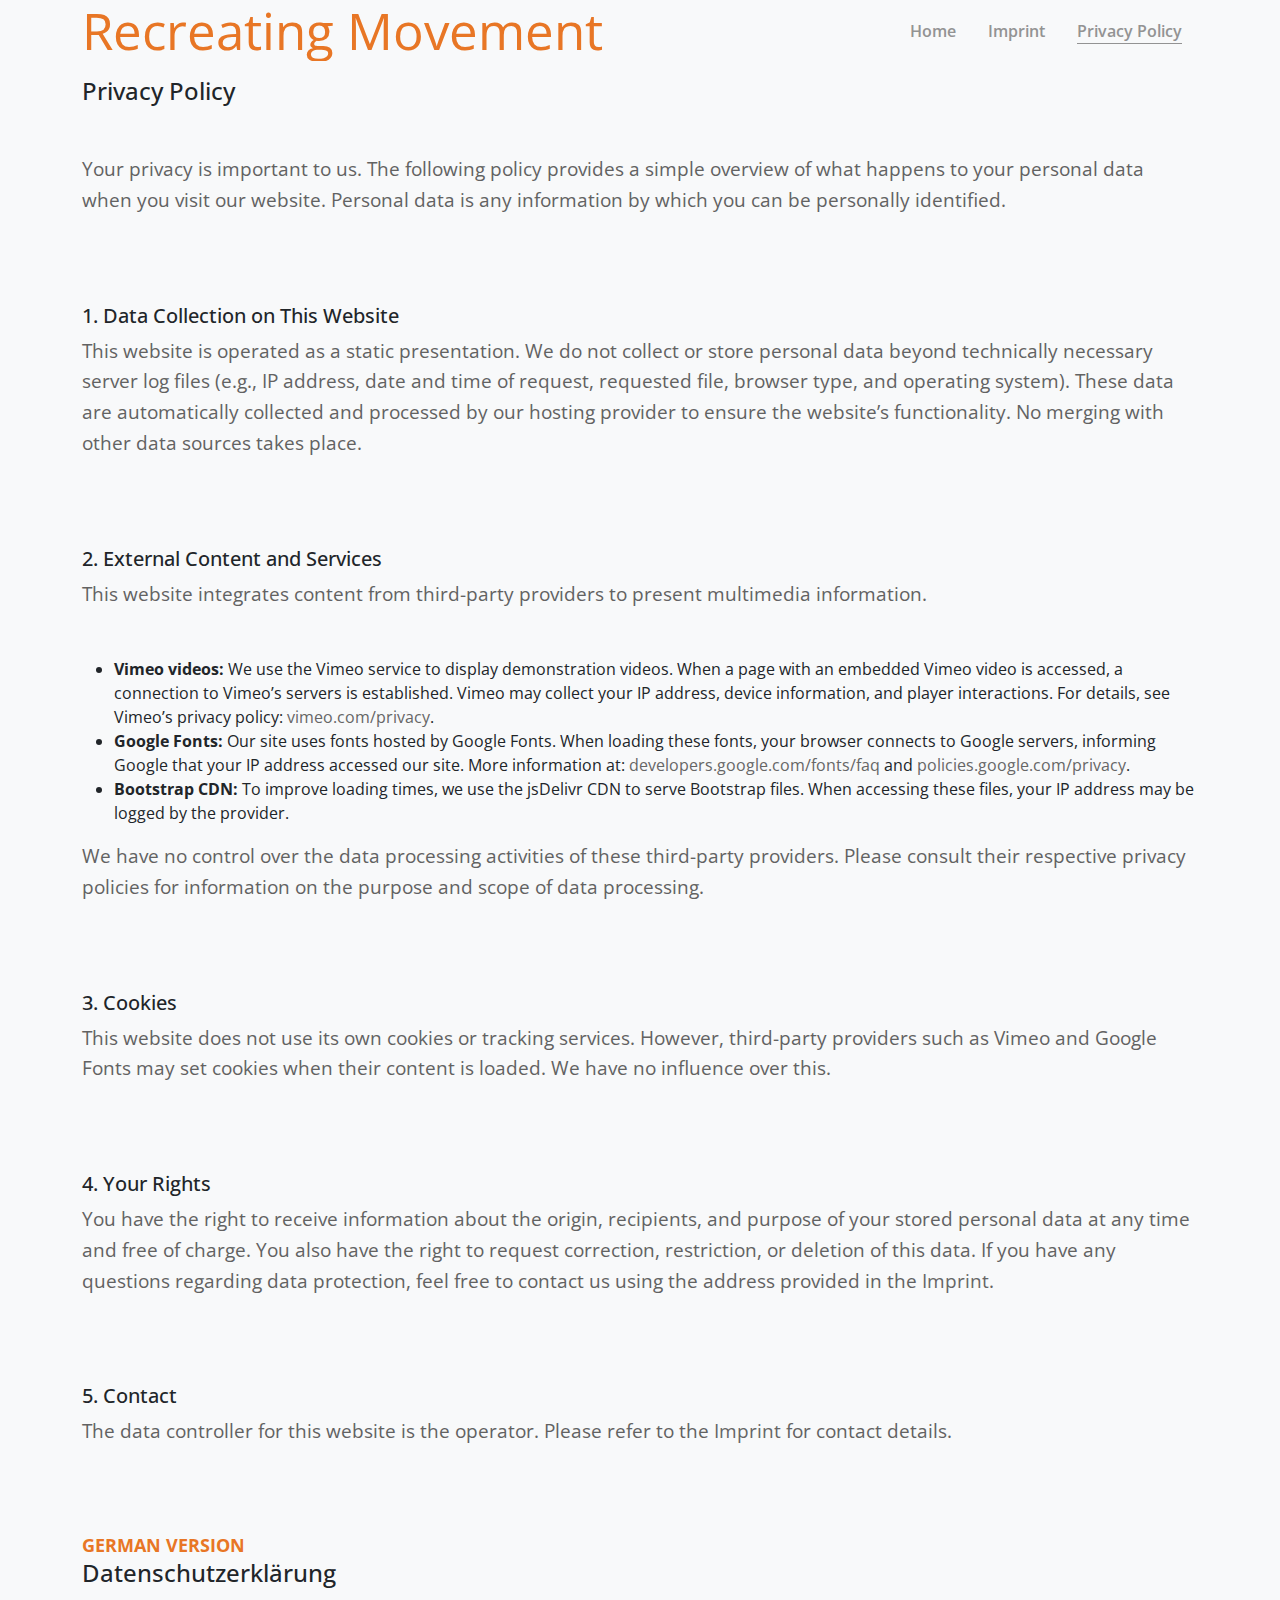
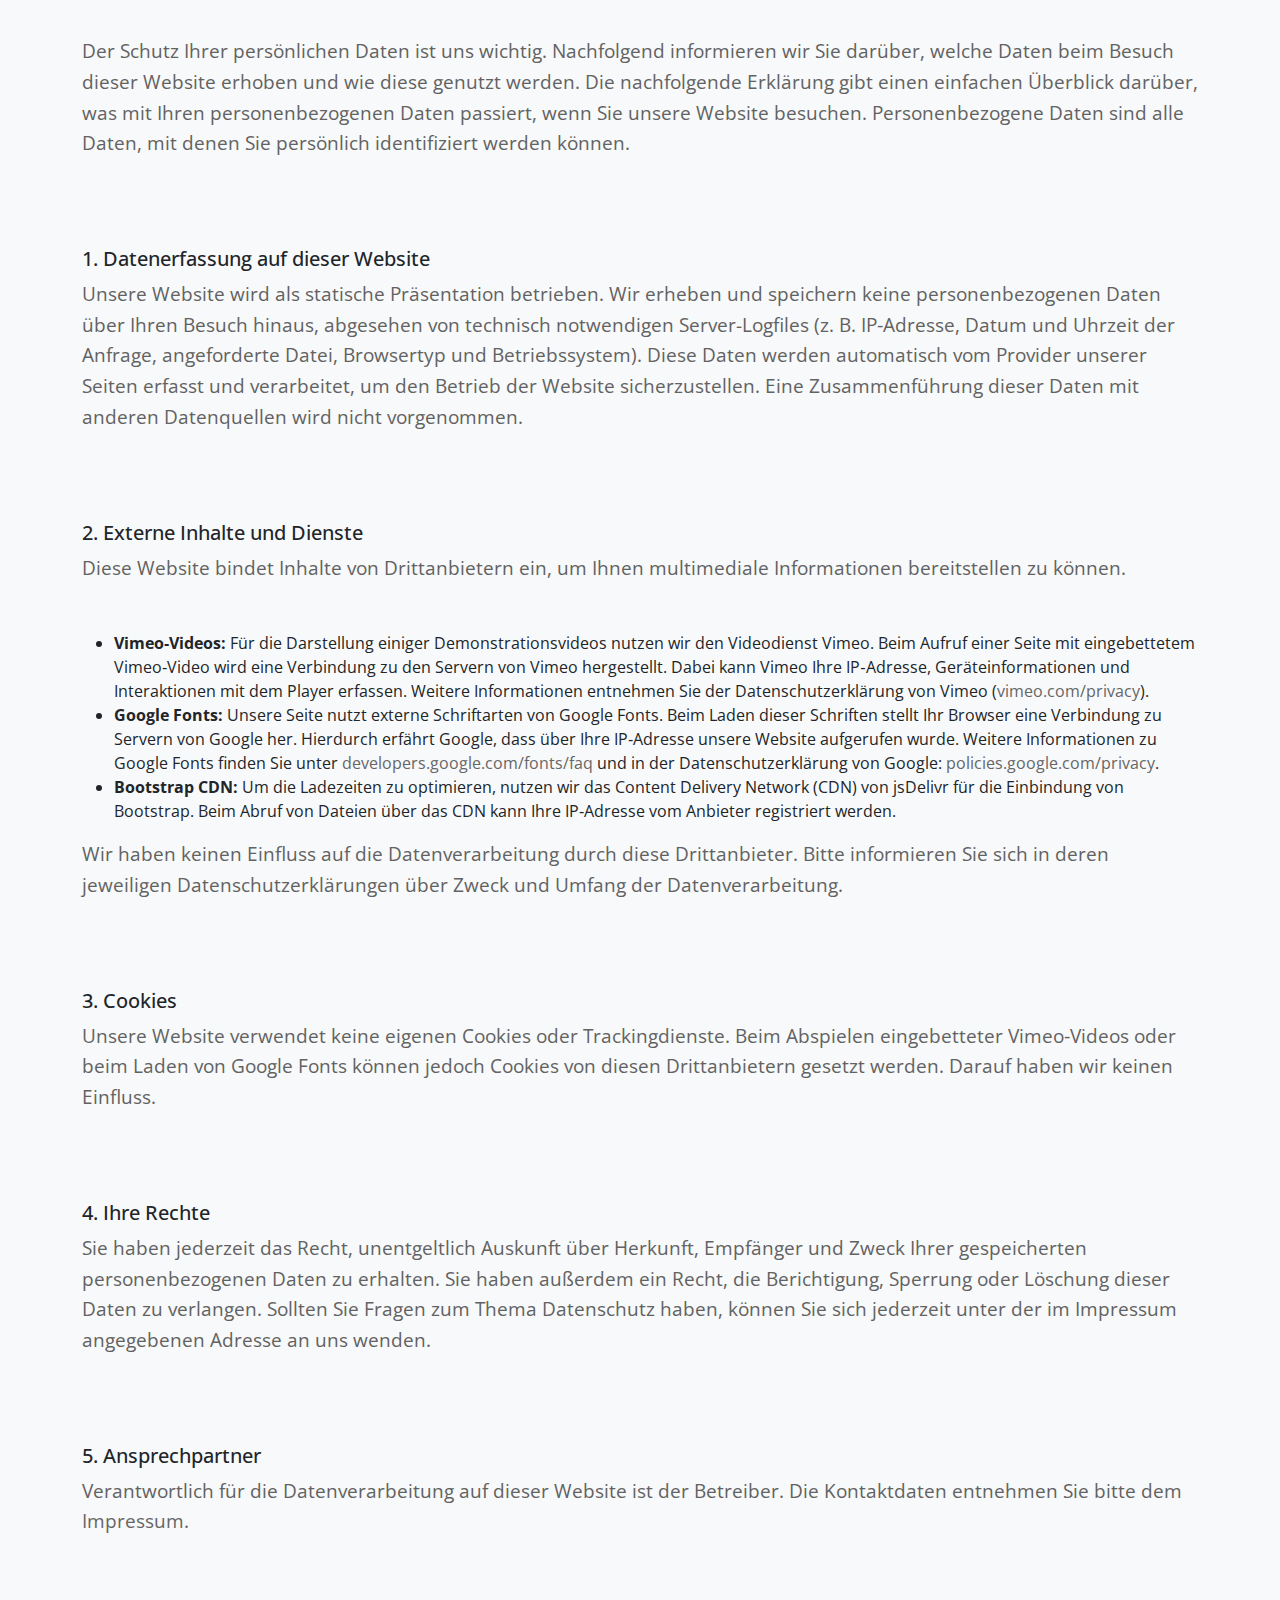
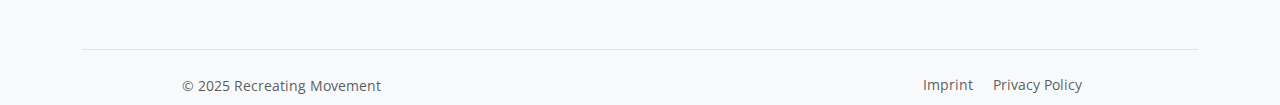
<file: datenschutz.html>
<!DOCTYPE html>
<html lang="de">
<head>
  <meta charset="UTF-8">
  <meta name="viewport" content="width=device-width, initial-scale=1.0">
  <title>Datenschutzerklärung – Recreating Movement</title>
  <meta name="description" content="Datenschutzerklärung für die Website Recreating Movement.">
  <link rel="icon" type="image/png" href="img/Favicon_rm.png">
  <!-- Styles -->
  <link href="https://cdn.jsdelivr.net/npm/bootstrap@5.3.0/dist/css/bootstrap.min.css" rel="stylesheet">
  <link href="style.css" rel="stylesheet">
</head>
<body>
  <!-- Skip link -->
  <a href="#main-content" class="skip-link">Zum Inhalt springen</a>
  <div class="container">
    <main class="main-container" id="main-content" role="main">
      <!-- Header with navigation -->
      <header class="sticky-header mb-4">
        <div class="d-flex justify-content-between align-items-center">
          <h1 class="title mb-0">Recreating Movement</h1>
          <div class="nav-inline">
            <nav aria-label="Hauptnavigation">
              <ul class="nav">
                <li class="nav-item"><a href="index.html" class="nav-link">Home</a></li>
                <li class="nav-item"><a href="impressum.html" class="nav-link">Imprint</a></li>
                <li class="nav-item"><a href="datenschutz.html" class="nav-link active">Privacy Policy</a></li>
              </ul>
            </nav>
          </div>
        </div>
      </header>

            <!-- Content -->
      <section class="content-100">
        <h4>Privacy Policy</h4>
      </section>
      <section class="content-100">
        <p>Your privacy is important to us. The following policy provides a simple overview of what happens to your personal data when you visit our website. Personal data is any information by which you can be personally identified.</p>
      </section>
      <section class="content-100">
        <h5>1. Data Collection on This Website</h5>
        <p>This website is operated as a static presentation. We do not collect or store personal data beyond technically necessary server log files (e.g., IP address, date and time of request, requested file, browser type, and operating system). These data are automatically collected and processed by our hosting provider to ensure the website’s functionality. No merging with other data sources takes place.</p>
      </section>
      <section class="content-100">
        <h5>2. External Content and Services</h5>
        <p>This website integrates content from third-party providers to present multimedia information.</p>
        <ul>
          <li><strong>Vimeo videos:</strong> We use the Vimeo service to display demonstration videos. When a page with an embedded Vimeo video is accessed, a connection to Vimeo’s servers is established. Vimeo may collect your IP address, device information, and player interactions. For details, see Vimeo’s privacy policy: <a href="https://vimeo.com/privacy" target="_blank" rel="nofollow noopener">vimeo.com/privacy</a>.</li>
          <li><strong>Google Fonts:</strong> Our site uses fonts hosted by Google Fonts. When loading these fonts, your browser connects to Google servers, informing Google that your IP address accessed our site. More information at: <a href="https://developers.google.com/fonts/faq" target="_blank" rel="nofollow noopener">developers.google.com/fonts/faq</a> and <a href="https://policies.google.com/privacy" target="_blank" rel="nofollow noopener">policies.google.com/privacy</a>.</li>
          <li><strong>Bootstrap CDN:</strong> To improve loading times, we use the jsDelivr CDN to serve Bootstrap files. When accessing these files, your IP address may be logged by the provider.</li>
        </ul>
        <p>We have no control over the data processing activities of these third-party providers. Please consult their respective privacy policies for information on the purpose and scope of data processing.</p>
      </section>
      <section class="content-100">
        <h5>3. Cookies</h5>
        <p>This website does not use its own cookies or tracking services. However, third-party providers such as Vimeo and Google Fonts may set cookies when their content is loaded. We have no influence over this.</p>
      </section>
      <section class="content-100">
        <h5>4. Your Rights</h5>
        <p>You have the right to receive information about the origin, recipients, and purpose of your stored personal data at any time and free of charge. You also have the right to request correction, restriction, or deletion of this data. If you have any questions regarding data protection, feel free to contact us using the address provided in the <a href="impressum.html">Imprint</a>.</p>
      </section>
      <section class="content-100">
        <h5>5. Contact</h5>
        <p>The data controller for this website is the operator. Please refer to the <a href="impressum.html">Imprint</a> for contact details.</p>
      </section>

      

 <h3>German Version</h3>
 
<!-- Content -->
      <section class="content-100">
        <h4>Datenschutzerklärung</h4>
      </section>
      <section class="content-100">
        <p>Der Schutz Ihrer persönlichen Daten ist uns wichtig. Nachfolgend informieren wir Sie darüber, welche Daten beim Besuch dieser Website erhoben und wie diese genutzt werden. Die nachfolgende Erklärung gibt einen einfachen Überblick darüber, was mit Ihren personenbezogenen Daten passiert, wenn Sie unsere Website besuchen. Personenbezogene Daten sind alle Daten, mit denen Sie persönlich identifiziert werden können.</p>
      </section>
      <section class="content-100">
        <h5>1. Datenerfassung auf dieser Website</h5>
        <p>Unsere Website wird als statische Präsentation betrieben. Wir erheben und speichern keine personenbezogenen Daten über Ihren Besuch hinaus, abgesehen von technisch notwendigen Server-Logfiles (z. B. IP‑Adresse, Datum und Uhrzeit der Anfrage, angeforderte Datei, Browsertyp und Betriebssystem). Diese Daten werden automatisch vom Provider unserer Seiten erfasst und verarbeitet, um den Betrieb der Website sicherzustellen. Eine Zusammenführung dieser Daten mit anderen Datenquellen wird nicht vorgenommen.</p>
      </section>
      <section class="content-100">
        <h5>2. Externe Inhalte und Dienste</h5>
        <p>Diese Website bindet Inhalte von Drittanbietern ein, um Ihnen multimediale Informationen bereitstellen zu können.</p>
        <ul>
          <li><strong>Vimeo‑Videos:</strong> Für die Darstellung einiger Demonstrationsvideos nutzen wir den Videodienst Vimeo. Beim Aufruf einer Seite mit eingebettetem Vimeo‑Video wird eine Verbindung zu den Servern von Vimeo hergestellt. Dabei kann Vimeo Ihre IP‑Adresse, Geräteinformationen und Interaktionen mit dem Player erfassen. Weitere Informationen entnehmen Sie der Datenschutzerklärung von Vimeo (<a href="https://vimeo.com/privacy" target="_blank" rel="nofollow noopener">vimeo.com/privacy</a>).</li>
          <li><strong>Google Fonts:</strong> Unsere Seite nutzt externe Schriftarten von Google Fonts. Beim Laden dieser Schriften stellt Ihr Browser eine Verbindung zu Servern von Google her. Hierdurch erfährt Google, dass über Ihre IP‑Adresse unsere Website aufgerufen wurde. Weitere Informationen zu Google Fonts finden Sie unter <a href="https://developers.google.com/fonts/faq" target="_blank" rel="nofollow noopener">developers.google.com/fonts/faq</a> und in der Datenschutzerklärung von Google: <a href="https://policies.google.com/privacy" target="_blank" rel="nofollow noopener">policies.google.com/privacy</a>.</li>
          <li><strong>Bootstrap CDN:</strong> Um die Ladezeiten zu optimieren, nutzen wir das Content Delivery Network (CDN) von jsDelivr für die Einbindung von Bootstrap. Beim Abruf von Dateien über das CDN kann Ihre IP‑Adresse vom Anbieter registriert werden.</li>
        </ul>
        <p>Wir haben keinen Einfluss auf die Datenverarbeitung durch diese Drittanbieter. Bitte informieren Sie sich in deren jeweiligen Datenschutzerklärungen über Zweck und Umfang der Datenverarbeitung.</p>
      </section>
      <section class="content-100">
        <h5>3. Cookies</h5>
        <p>Unsere Website verwendet keine eigenen Cookies oder Trackingdienste. Beim Abspielen eingebetteter Vimeo‑Videos oder beim Laden von Google Fonts können jedoch Cookies von diesen Drittanbietern gesetzt werden. Darauf haben wir keinen Einfluss.</p>
      </section>
      <section class="content-100">
        <h5>4. Ihre Rechte</h5>
        <p>Sie haben jederzeit das Recht, unentgeltlich Auskunft über Herkunft, Empfänger und Zweck Ihrer gespeicherten personenbezogenen Daten zu erhalten. Sie haben außerdem ein Recht, die Berichtigung, Sperrung oder Löschung dieser Daten zu verlangen. Sollten Sie Fragen zum Thema Datenschutz haben, können Sie sich jederzeit unter der im Impressum angegebenen Adresse an uns wenden.</p>
      </section>
      <section class="content-100">
        <h5>5. Ansprechpartner</h5>
        <p>Verantwortlich für die Datenverarbeitung auf dieser Website ist der Betreiber. Die Kontaktdaten entnehmen Sie bitte dem <a href="impressum.html">Impressum</a>.</p>
      </section>




      <!-- Footer -->
      <footer class="mt-4 pt-4 pb-3 border-top">
        <div class="container" style="max-width:940px;">
          <div class="d-flex flex-wrap justify-content-between align-items-center small">
            <div class="mb-2 mb-md-0 text-muted">
              &copy; 2025 Recreating Movement
            </div>
            <div>
              <a href="impressum.html" class="text-muted me-3">Imprint</a>
              <a href="datenschutz.html" class="text-muted me-3">Privacy Policy</a>
            </div>
          </div>
        </div>
      </footer>
    </main>
  </div>
  <!-- Load Bootstrap script asynchronously to improve performance -->
  <script src="https://cdn.jsdelivr.net/npm/bootstrap@5.3.0/dist/js/bootstrap.bundle.min.js" defer></script>
</body>
</html>
</file>
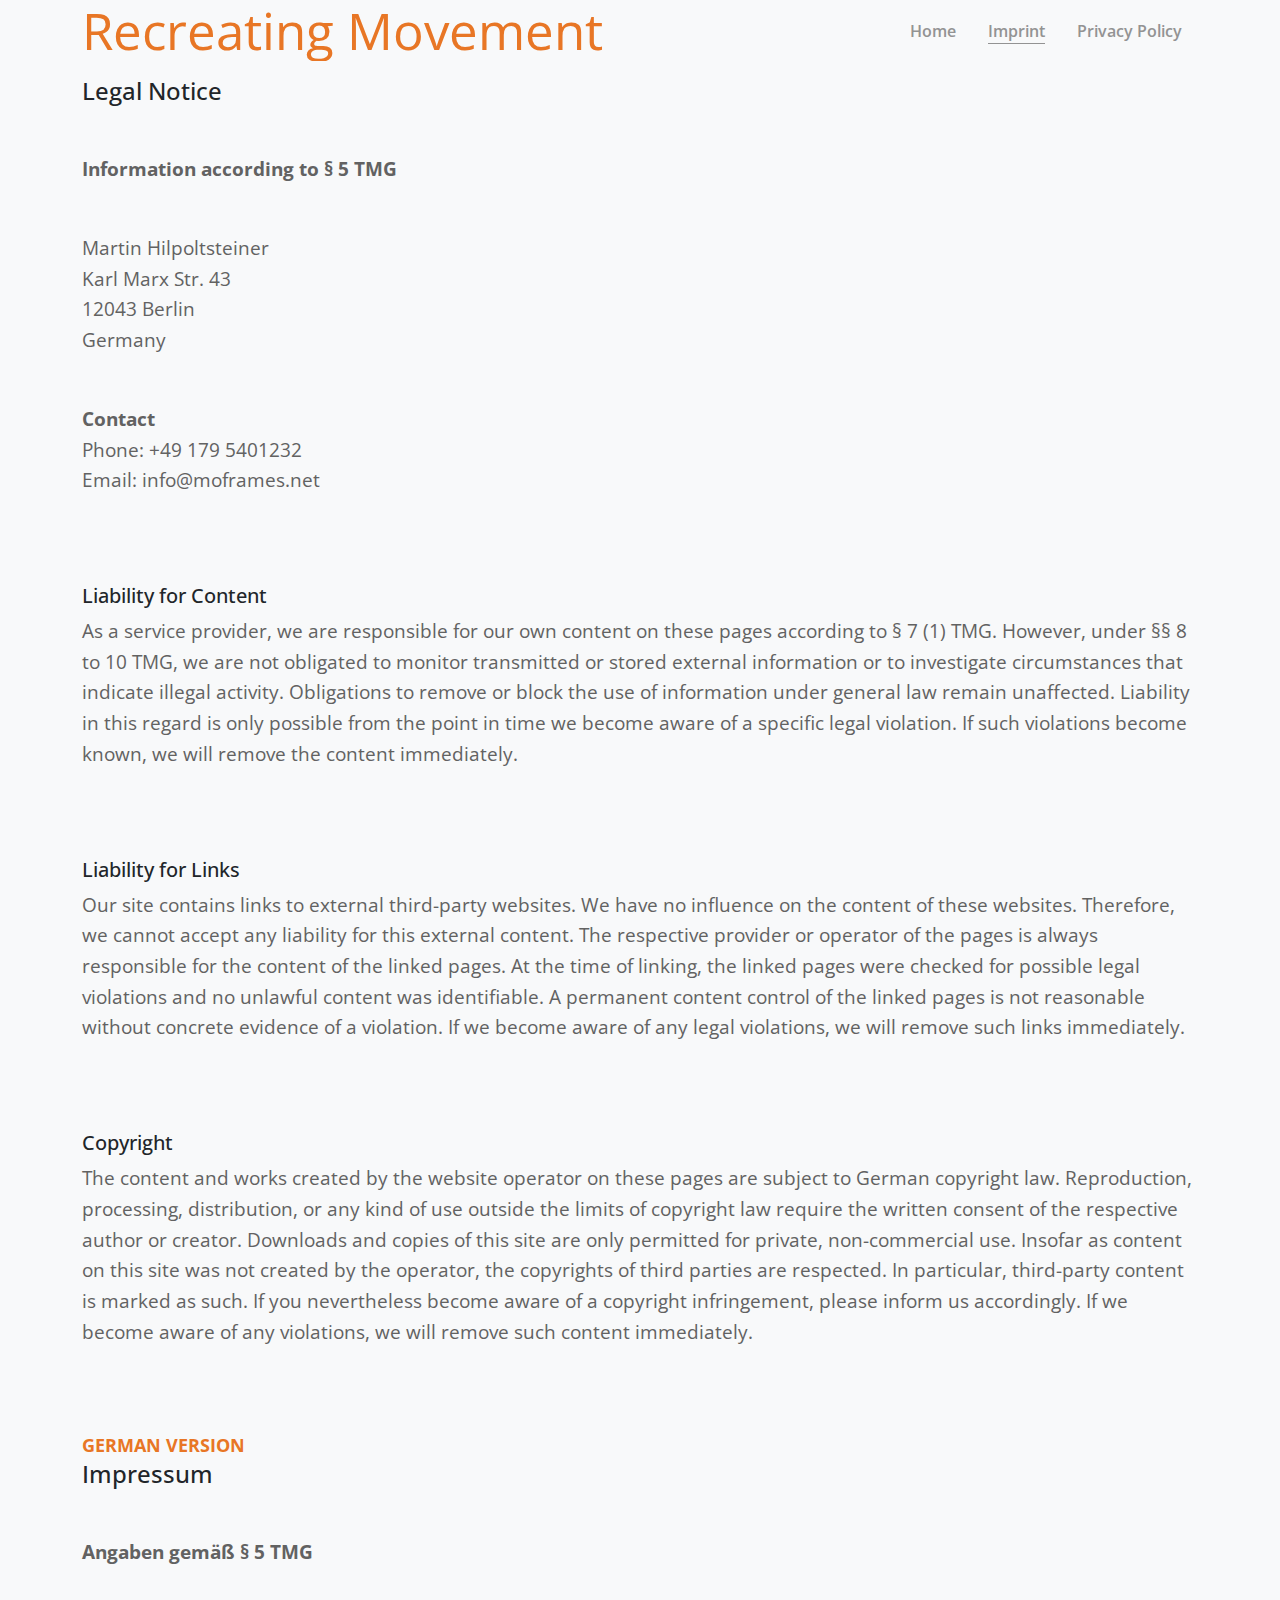
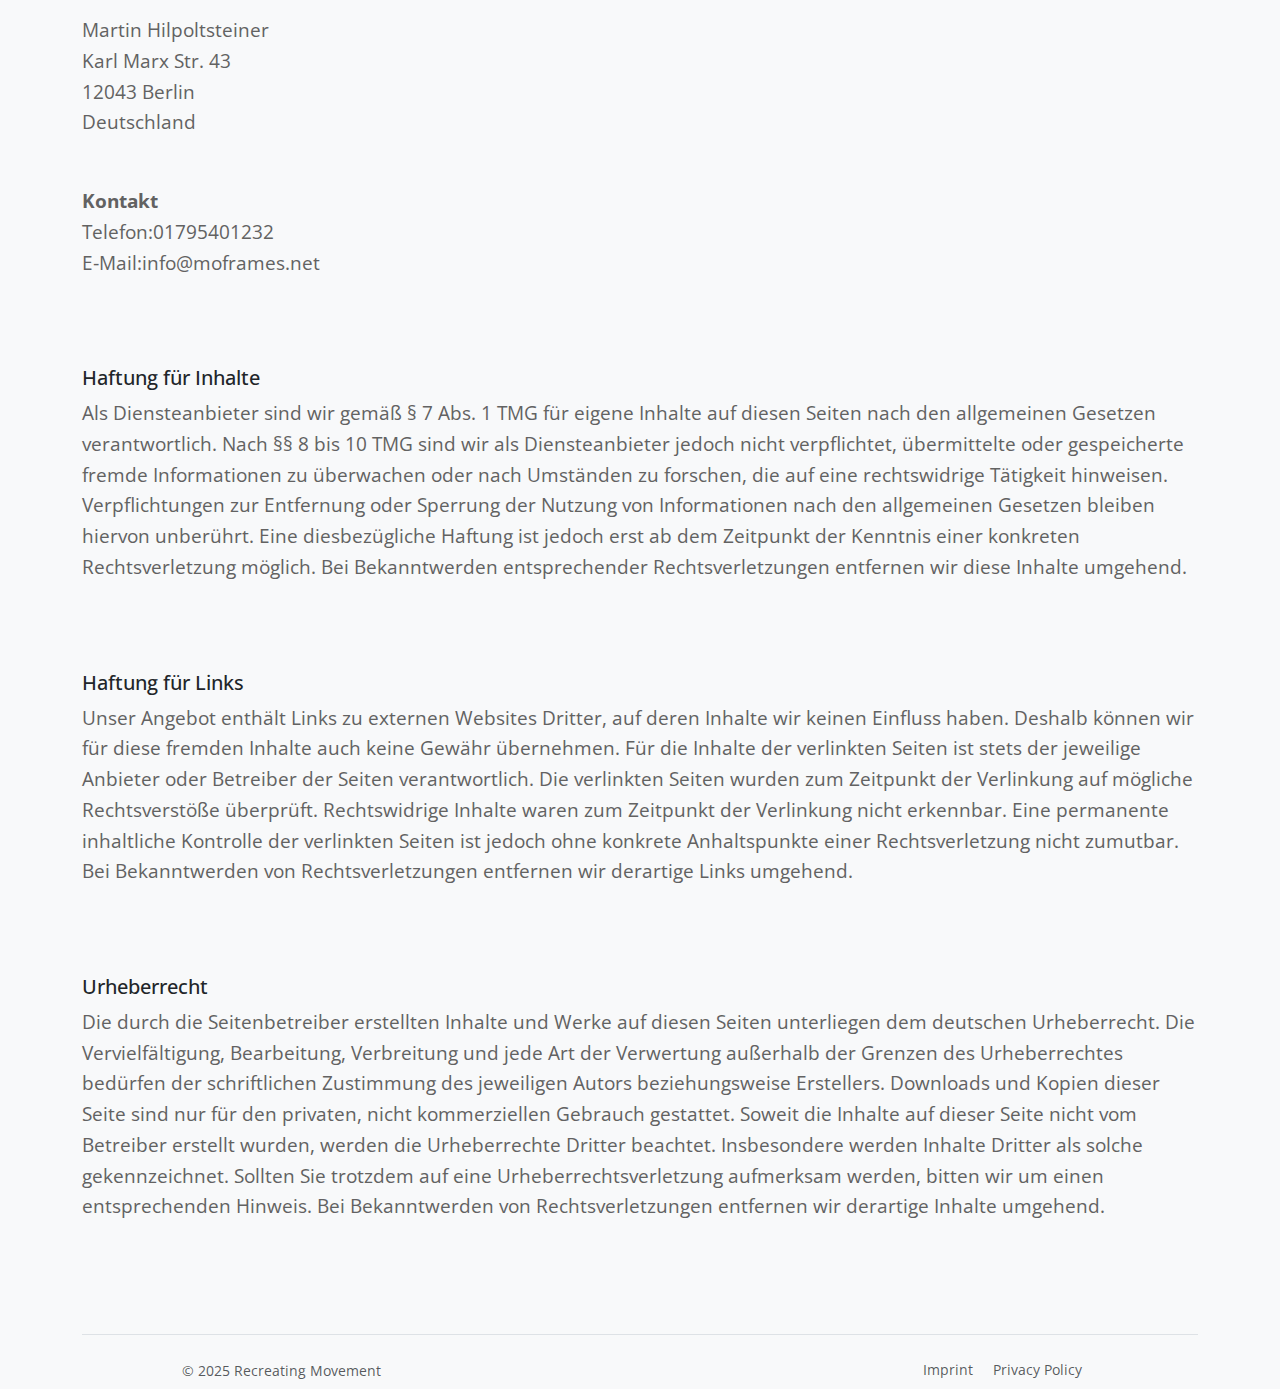
<file: impressum.html>
<!DOCTYPE html>
<html lang="de">
<head>
  <meta charset="UTF-8">
  <meta name="viewport" content="width=device-width, initial-scale=1.0">
  <title>Impressum – Recreating Movement</title>
  <meta name="description" content="Impressum und rechtliche Hinweise für Recreating Movement.">
  <link rel="icon" type="image/png" href="img/Favicon_rm.png">
  <!-- Bootstrap and project CSS -->
  <link href="https://cdn.jsdelivr.net/npm/bootstrap@5.3.0/dist/css/bootstrap.min.css" rel="stylesheet">
  <link href="style.css" rel="stylesheet">
</head>
<body>
  <!-- Skip link for accessibility -->
  <a href="#main-content" class="skip-link">Zum Inhalt springen</a>
  <div class="container">
    <main class="main-container" id="main-content" role="main">
      <!-- Header with navigation -->
      <header class="sticky-header mb-4">
        <div class="d-flex justify-content-between align-items-center">
          <h1 class="title mb-0">Recreating Movement</h1>
          <div class="nav-inline">
            <nav aria-label="Hauptnavigation">
              <ul class="nav">
                <li class="nav-item"><a href="index.html" class="nav-link">Home</a></li>
                <li class="nav-item"><a href="impressum.html" class="nav-link active">Imprint</a></li>
                <li class="nav-item"><a href="datenschutz.html" class="nav-link">Privacy Policy</a></li>
              </ul>
            </nav>
          </div>
        </div>
      </header>



       <!-- Content -->
      <section class="content-100">
        <h4>Legal Notice</h4>
      </section>
      <section class="content-100">
        <p><strong>Information according to § 5 TMG</strong></p>
        <p>Martin Hilpoltsteiner<br>
        Karl Marx Str. 43<br>
        12043 Berlin<br>
        Germany</p>
        <p><strong>Contact</strong><br>
        Phone: +49 179 5401232<br>
        Email: info@moframes.net</p>
      </section>
      <section class="content-100">
        <h5>Liability for Content</h5>
        <p>As a service provider, we are responsible for our own content on these pages according to § 7 (1) TMG. However, under §§ 8 to 10 TMG, we are not obligated to monitor transmitted or stored external information or to investigate circumstances that indicate illegal activity. Obligations to remove or block the use of information under general law remain unaffected. Liability in this regard is only possible from the point in time we become aware of a specific legal violation. If such violations become known, we will remove the content immediately.</p>
      </section>
      <section class="content-100">
        <h5>Liability for Links</h5>
        <p>Our site contains links to external third-party websites. We have no influence on the content of these websites. Therefore, we cannot accept any liability for this external content. The respective provider or operator of the pages is always responsible for the content of the linked pages. At the time of linking, the linked pages were checked for possible legal violations and no unlawful content was identifiable. A permanent content control of the linked pages is not reasonable without concrete evidence of a violation. If we become aware of any legal violations, we will remove such links immediately.</p>
      </section>
      <section class="content-100">
        <h5>Copyright</h5>
        <p>The content and works created by the website operator on these pages are subject to German copyright law. Reproduction, processing, distribution, or any kind of use outside the limits of copyright law require the written consent of the respective author or creator. Downloads and copies of this site are only permitted for private, non-commercial use. Insofar as content on this site was not created by the operator, the copyrights of third parties are respected. In particular, third-party content is marked as such. If you nevertheless become aware of a copyright infringement, please inform us accordingly. If we become aware of any violations, we will remove such content immediately.</p>
      </section>


       <h3>German Version</h3>

      <!-- Page content -->
      <section class="content-100">
        <h4>Impressum</h4>
      </section>
      <section class="content-100">
        <p><strong>Angaben gemäß § 5 TMG</strong></p>
        <p>Martin Hilpoltsteiner<br>
        Karl Marx Str. 43<br>
        12043 Berlin<br>
        Deutschland</p>
        <p><strong>Kontakt</strong><br>
        Telefon:01795401232<br>
        E‑Mail:info@moframes.net</p>
      </section>
      <section class="content-100">
        <h5>Haftung für Inhalte</h5>
        <p>Als Diensteanbieter sind wir gemäß § 7 Abs. 1 TMG für eigene Inhalte auf diesen Seiten nach den allgemeinen Gesetzen verantwortlich. Nach §§ 8 bis 10 TMG sind wir als Diensteanbieter jedoch nicht verpflichtet, übermittelte oder gespeicherte fremde Informationen zu überwachen oder nach Umständen zu forschen, die auf eine rechtswidrige Tätigkeit hinweisen. Verpflichtungen zur Entfernung oder Sperrung der Nutzung von Informationen nach den allgemeinen Gesetzen bleiben hiervon unberührt. Eine diesbezügliche Haftung ist jedoch erst ab dem Zeitpunkt der Kenntnis einer konkreten Rechtsverletzung möglich. Bei Bekanntwerden entsprechender Rechtsverletzungen entfernen wir diese Inhalte umgehend.</p>
      </section>
      <section class="content-100">
        <h5>Haftung für Links</h5>
        <p>Unser Angebot enthält Links zu externen Websites Dritter, auf deren Inhalte wir keinen Einfluss haben. Deshalb können wir für diese fremden Inhalte auch keine Gewähr übernehmen. Für die Inhalte der verlinkten Seiten ist stets der jeweilige Anbieter oder Betreiber der Seiten verantwortlich. Die verlinkten Seiten wurden zum Zeitpunkt der Verlinkung auf mögliche Rechtsverstöße überprüft. Rechtswidrige Inhalte waren zum Zeitpunkt der Verlinkung nicht erkennbar. Eine permanente inhaltliche Kontrolle der verlinkten Seiten ist jedoch ohne konkrete Anhaltspunkte einer Rechtsverletzung nicht zumutbar. Bei Bekanntwerden von Rechtsverletzungen entfernen wir derartige Links umgehend.</p>
      </section>
      <section class="content-100">
        <h5>Urheberrecht</h5>
        <p>Die durch die Seitenbetreiber erstellten Inhalte und Werke auf diesen Seiten unterliegen dem deutschen Urheberrecht. Die Vervielfältigung, Bearbeitung, Verbreitung und jede Art der Verwertung außerhalb der Grenzen des Urheberrechtes bedürfen der schriftlichen Zustimmung des jeweiligen Autors beziehungsweise Erstellers. Downloads und Kopien dieser Seite sind nur für den privaten, nicht kommerziellen Gebrauch gestattet. Soweit die Inhalte auf dieser Seite nicht vom Betreiber erstellt wurden, werden die Urheberrechte Dritter beachtet. Insbesondere werden Inhalte Dritter als solche gekennzeichnet. Sollten Sie trotzdem auf eine Urheberrechtsverletzung aufmerksam werden, bitten wir um einen entsprechenden Hinweis. Bei Bekanntwerden von Rechtsverletzungen entfernen wir derartige Inhalte umgehend.</p>
      </section>
      <!-- Footer -->
      <footer class="mt-4 pt-4 pb-3 border-top">
        <div class="container" style="max-width:940px;">
          <div class="d-flex flex-wrap justify-content-between align-items-center small">
            <div class="mb-2 mb-md-0 text-muted">
              &copy; 2025 Recreating Movement
            </div>
            <div>
              <a href="impressum.html" class="text-muted me-3">Imprint</a>
              <a href="datenschutz.html" class="text-muted me-3">Privacy Policy</a>
            </div>
          </div>
        </div>
      </footer>
    </main>
  </div>
  <script src="https://cdn.jsdelivr.net/npm/bootstrap@5.3.0/dist/js/bootstrap.bundle.min.js"></script>
</body>
</html>
</file>
<file: style.css>
:root {
    --accent-orange: #e87625;
}


/* open-sans-300 - latin */
@font-face {
    font-display: swap;
    /* Check https://developer.mozilla.org/en-US/docs/Web/CSS/@font-face/font-display for other options. */
    font-family: 'Open Sans';
    font-style: normal;
    font-weight: 300;
    src: url('fonts/open-sans-v43-latin-300.woff2') format('woff2');
    /* Chrome 36+, Opera 23+, Firefox 39+, Safari 12+, iOS 10+ */
}

/* open-sans-regular - latin */
@font-face {
    font-display: swap;
    /* Check https://developer.mozilla.org/en-US/docs/Web/CSS/@font-face/font-display for other options. */
    font-family: 'Open Sans';
    font-style: normal;
    font-weight: 400;
    src: url('fonts/open-sans-v43-latin-regular.woff2') format('woff2');
    /* Chrome 36+, Opera 23+, Firefox 39+, Safari 12+, iOS 10+ */
}

/* open-sans-500 - latin */
@font-face {
    font-display: swap;
    /* Check https://developer.mozilla.org/en-US/docs/Web/CSS/@font-face/font-display for other options. */
    font-family: 'Open Sans';
    font-style: normal;
    font-weight: 500;
    src: url('fonts/open-sans-v43-latin-500.woff2') format('woff2');
    /* Chrome 36+, Opera 23+, Firefox 39+, Safari 12+, iOS 10+ */
}

/* open-sans-600 - latin */
@font-face {
    font-display: swap;
    /* Check https://developer.mozilla.org/en-US/docs/Web/CSS/@font-face/font-display for other options. */
    font-family: 'Open Sans';
    font-style: normal;
    font-weight: 600;
    src: url('fonts/open-sans-v43-latin-600.woff2') format('woff2');
    /* Chrome 36+, Opera 23+, Firefox 39+, Safari 12+, iOS 10+ */
}

/* open-sans-700 - latin */
@font-face {
    font-display: swap;
    /* Check https://developer.mozilla.org/en-US/docs/Web/CSS/@font-face/font-display for other options. */
    font-family: 'Open Sans';
    font-style: normal;
    font-weight: 700;
    src: url('fonts/open-sans-v43-latin-700.woff2') format('woff2');
    /* Chrome 36+, Opera 23+, Firefox 39+, Safari 12+, iOS 10+ */
}

/* open-sans-800 - latin */
@font-face {
    font-display: swap;
    /* Check https://developer.mozilla.org/en-US/docs/Web/CSS/@font-face/font-display for other options. */
    font-family: 'Open Sans';
    font-style: normal;
    font-weight: 800;
    src: url('fonts/open-sans-v43-latin-800.woff2') format('woff2');
    /* Chrome 36+, Opera 23+, Firefox 39+, Safari 12+, iOS 10+ */
}



html {
    scroll-behavior: smooth;
}

body {
    font-family: 'Open Sans', sans-serif, Arial;
    background-color: #f8f9fa;
    min-height: 100vh;

    /*PRIORITY!!!!!!!!!!!!!!*/
    margin-left: 2rem;
    margin-right: 2rem;
}


/* Skip link for accessibility */
.skip-link {
    position: absolute;
    left: -999px;
    top: auto;
    width: 1px;
    height: 1px;
    overflow: hidden;
    z-index: 10000;
    background: #ffe6d1;
    color: #b95a1e;
    padding: .5rem 1rem;
    border-radius: 4px;
    font-weight: bold;
    transition: left 0.3s;
}

.skip-link:focus {
    left: 10px;
    top: 10px;
    width: auto;
    height: auto;
    outline: 2px solid #b95a1e;
}



.title {

    color: var(--accent-orange);
    padding-left: 0;
    /*letter-spacing: 1px;*/
    user-select: none;
    -webkit-user-select: none;
    -moz-user-select: none;
    -ms-user-select: none;
    white-space: nowrap;
    overflow: hidden;
    text-overflow: ellipsis;
    /* (MIN, PREFERRED, MAX); */
    font-size: clamp(1.8rem, 5.2vw, 3.2rem);
    margin-bottom: 0.5rem;
    font-weight: 400;

}


/*abstand logo to nav*/
.justify-content-between {
    margin-bottom: -0.5rem;
}


/*PRIORITY!!!!!!!!!!!ANKER Abstand zu header
check body tag data-bs-offset="150" */
section {
    scroll-margin-top: 170px;
    padding-bottom: 40px;
}



.main-wrapper {
    max-width: 950px;
    margin: 0 auto;
    /*PRIORITY! Abstand cont zu browser*/
    margin-top: clamp(0.5rem, 2.5vw, 2rem);
    background-color: white;
    padding-left: 4rem;
    padding-right: 4rem;
    padding-right: clamp(0.8rem, 3vw, 2.5rem);
    padding-left: clamp(0.8rem, 3vw, 2.5rem);
    box-shadow: 0 4px 10px rgba(0, 0, 0, 0.1);
}



.container.hip-header {
    /*PRIORITY!!!!!!!!!!!!!!*/
    margin-top: 2rem;
    margin-bottom: 0.8rem;

}



/*Schatten unter Sticky Header */
#mainNavbar.sticky-top::after {
    content: "";
    border-top: 1.5px solid #eaeaea;
    position: absolute;
    left: 0.8rem;
    right: 0.8rem;
    bottom: 0;
    height: 0;
    box-shadow: 0 3px 5px 0 rgba(0, 0, 0, 0.1);
    pointer-events: none;
    box-sizing: unset;
}




.container.bg-white {
    /*ABSTAND ZU FOOTER!*/
    padding-bottom: 2rem;
    padding-top: 1.8rem;
}




/* //////////////////NAVIGATION HEADER FULL*/

.navbar-nav {
    white-space: nowrap;
    -webkit-overflow-scrolling: touch;
    margin-top: 0rem;
}




.nav-link {
    font-size: 1rem;
    color: #939393;
    font-weight: 600;
    transition: color .2s;
    cursor: pointer;
}


.nav-link.active,
.nav-link:hover,
.nav-link:focus {
    text-decoration: underline;
    text-underline-offset: 6px;
}



/*PRIORITY!!!!!!!!!!!!!!NAV PADDING */
#mainNavbar .navbar-nav .nav-link {
    padding-left: 0.2rem;
    padding-right: 1.2rem;
    padding-top: 0.2rem;
}


/* //////////////////TYPE*/
h3 {
    font-size: clamp(0.9rem, 1.8vw, 1.1rem);
    font-weight: 700;
    /*    border-bottom: 1.5px solid #f3ece8;
    border-top: 1.5px solid #f3ece8;
    padding-top: .2rem;
    padding-bottom: .2rem;
    margin-bottom: .4rem;*/
    margin-bottom: .2rem;
    color: var(--accent-orange);
    text-transform: uppercase;

}



h2 {
    font-size: clamp(1.3rem, 2.8vw, 1.8rem);
    font-weight: 400;
    margin-bottom: 1.5rem;
    line-height: 1.2;
    color: #333333;
}


/*headlines over pictures more distance*/
.image-headline {
    margin-bottom: 1.5rem;
    /*1.5rem= mb-4-24px*/

}

/*headlines below pictures more distance*/
.image-headline-top {
    margin-top: 3rem;
    /*3rem= mt-5-48px*/

}


p {
    font-size: clamp(0.95rem, 2vw, 1.2rem);
    color: #626262;
    margin-bottom: 3rem;
    /*3rem= mb-5-48px*/
    line-height: 1.6;
}



a {
    color: #666;
    text-decoration: none;
    transition: color 0.2s;
    line-height: 1.4rem;
}

a:hover,
a:focus {
    color: #cc6600;
    text-decoration: none;
}

a:focus-visible {
    outline: 2px solid var(--accent-orange);
    outline-offset: 2px;
}




/* //////////////////THUMBNAILS */

.thumbnail-border {
    border: 2px solid #ccc;
    /* hellgrau */
    border-radius: 4px;
    transition: border-color 0.2s ease;
}

.thumbnail-border:hover {
    border-color: #999;
    /* dunkleres Grau bei Hover */
}






/* //////////////////CONTAINER */


img.img-fluid {
    max-width: 100%;
    height: auto;
    /*border-radius: 6px;*/
    margin-bottom: 2.4rem;
    margin-bottom: 1.6rem;
}



.custom-image {}

.custom-image:hover {
    /*transform: scale(1.01);*/
}





/*///VIMEO CONTAINER*/
.ratio {
    overflow: hidden;
    border: 1px solid #eee;
    margin-bottom: 4rem;
}


.content-100 {
    width: 100%;
    margin-left: 0;
    text-align: left;
}

.content-80 {
    width: 83.3333333%;
    margin-left: 0;
    text-align: left;
}

.content-60 {
    width: 66.666%;
    margin-left: 0;
    text-align: left;
}


/* //////////////////MEDIA QUERRIES */

/* //change to mobile menue */
@media (max-width: 992px) {

    /*change vert. distance to logo*/
    #navbarContent {
        margin-top: 1rem;
    }

    /*center h1 with menue*/
    h1.title {
        margin-bottom: 0;
    }

}



/* //change to small header */
@media (max-width: 768px) {

    .content-80 {
        width: 100%;
    }

    .content-60 {
        width: 100%;
        margin: 0;
    }

    section {
        scroll-margin-top: 100px;
    }

    .main-wrapper {
        margin-top: 0;
    }

    .container.hip-header {
        /*PRIORITY!!!!!!!!!!!!!!*/
        margin-top: 0.6rem;
        margin-bottom: 0.8rem;
    }

    .container.bg-white {
        /*ABSTAND ZU content to header*/
        padding-top: 1rem;
    }

    body {
        margin-left: 0;
        margin-right: 0;
    }

    p {
        margin-bottom: 2rem;
    }
}



/* //////////////////MOBILE MENUE TOGGLER */
.navbar-toggler {
    /* hält Toggle immer ganz rechts */
    margin-left: auto;
    /*border-radius: 0;*/
    font-size: 0.8rem;
    /* Skalierung des Icon-Elements */
    border: 3px solid #888;
    padding: clamp(0.1rem, 1vw, 0.4rem) clamp(0.2rem, 1.5vw, 0.6rem);

}


.navbar-toggler:focus {
    box-shadow: none;
    outline: none;
    border: 3px solid #999;
}

.navbar {
    /* verhindert Animation beim Aufklappen */
    transition: none !important;
}





/* //////////////////FOOTER */
footer {
    background: #f8f9fa;
    font-size: 1rem;
}




/* //////////////////COOKIE POP UP */
#cookie-banner {
    position: fixed;
    bottom: 2rem;
    left: 50%;
    transform: translateX(-50%);
    z-index: 1050;
    width: 100%;
    max-width: 950px;
    background: #f0f0f0;
    color: #333;
    padding: 1rem 2rem;
    box-shadow: 0 2px 8px rgba(0, 0, 0, 0.1);
    border-radius: 0.5rem;
    font-size: 0.95rem;
    display: flex;
    flex-direction: column;
    align-items: center;
}

#cookie-banner p {
    text-align: center;
    margin: 1.5rem 0 1rem 0;
}

.cookie-buttons {
    display: flex;
    gap: 1rem;
}

.cookie-buttons button {
    padding: 0.2rem 1rem;
    border: none;
    border-radius: 4px;
    cursor: pointer;
}

#cookie-accept {
    background-color: var(--accent-orange);
    color: #fff;
}

#cookie-decline {
    background-color: #ddd;
    color: #333;
}

.language-toggle {
    position: absolute;
    top: 0.5rem;
    right: 1rem;
}

.lang-btn {
    background: transparent;
    border: none;
    font-weight: bold;
    margin-left: 0.5rem;
    cursor: pointer;
    color: #666;
}

.lang-btn.active {
    color: #000;
    text-decoration: underline;
}




/* //////////////////LIGHTBOX */
.glightbox-container .gslide-image img {
    width: auto;
    height: auto;
    max-width: 90vw;
    max-height: 90vh;
    object-fit: contain;
}

/*beschreibung entfernen*/
.glightbox-container .gdesc,
.glightbox-container .gslide-description {
    display: none !important;
}

/*pfeile entfernen*/
/*.glightbox-container .gprev,
.glightbox-container .gnext {
    display: none !important;
}*/

.glightbox-container img {
    pointer-events: none;
    touch-action: none;
    user-select: none;
}
</file>
